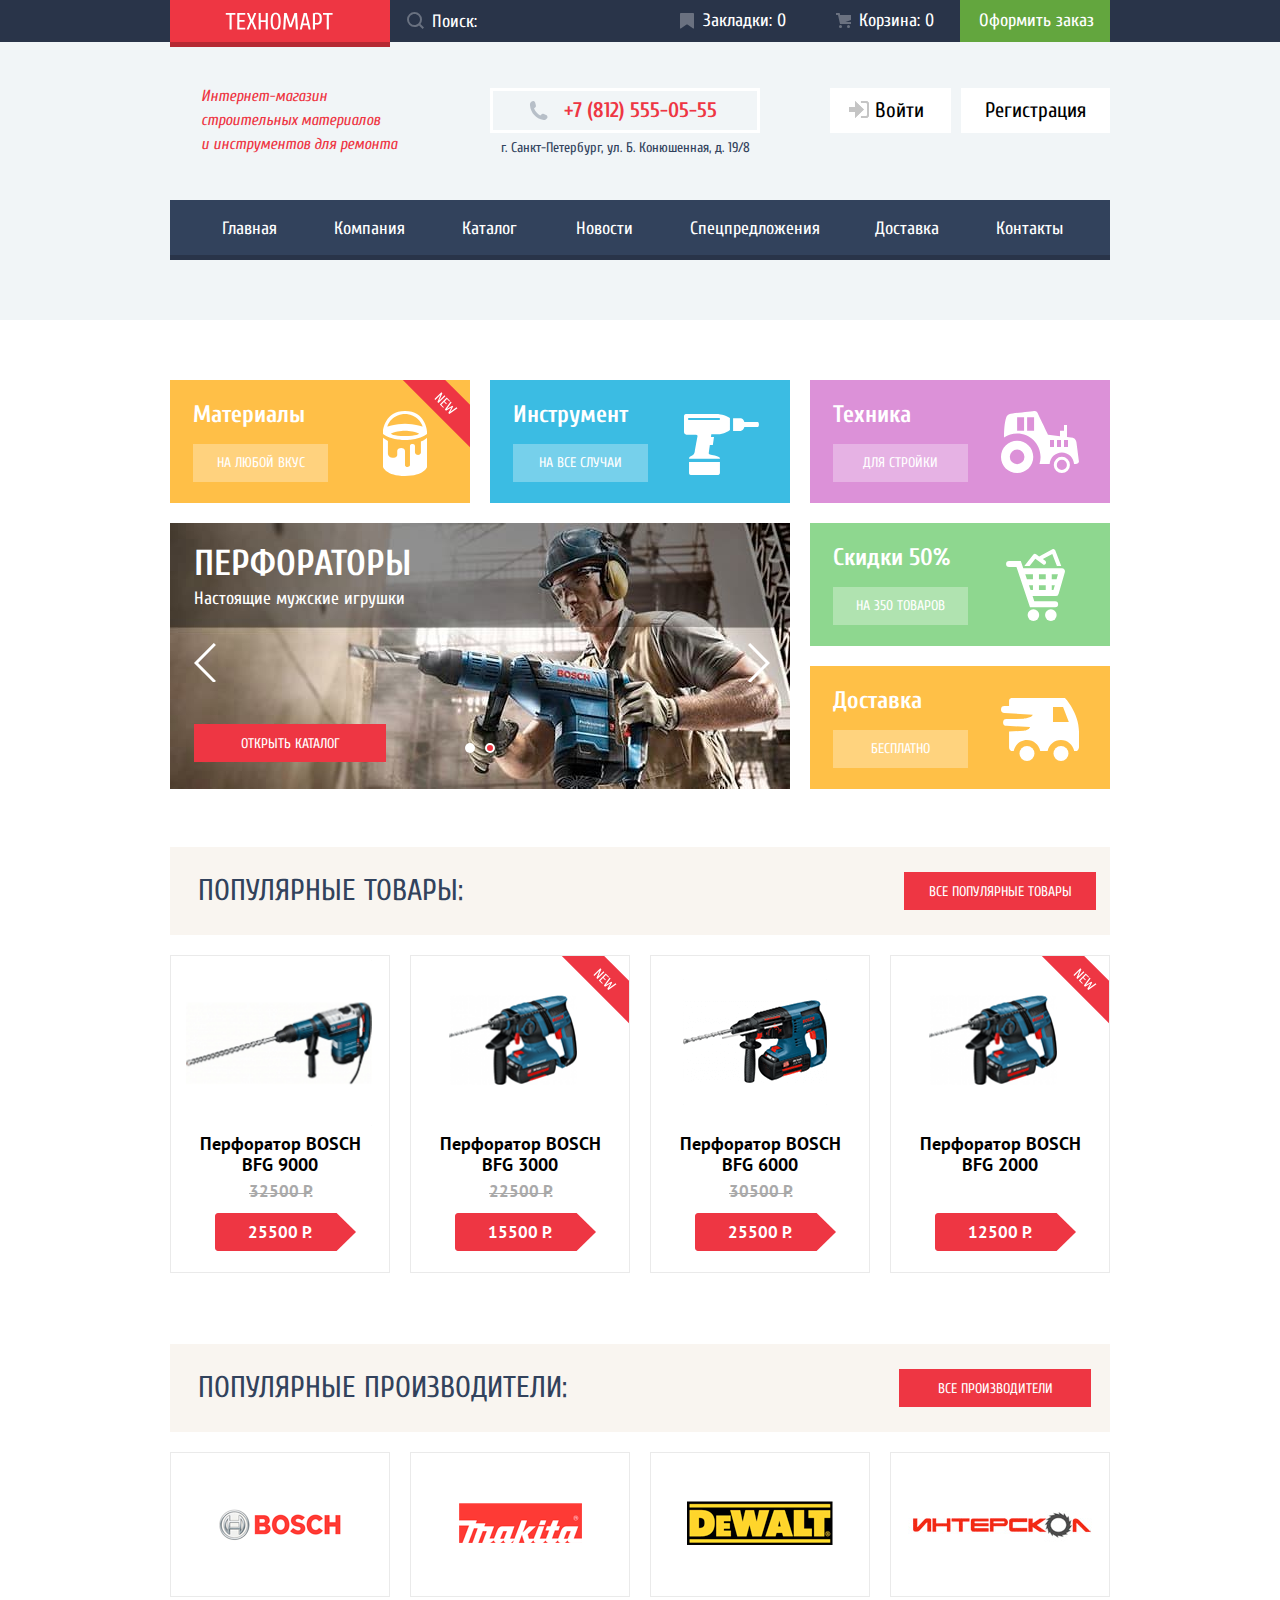
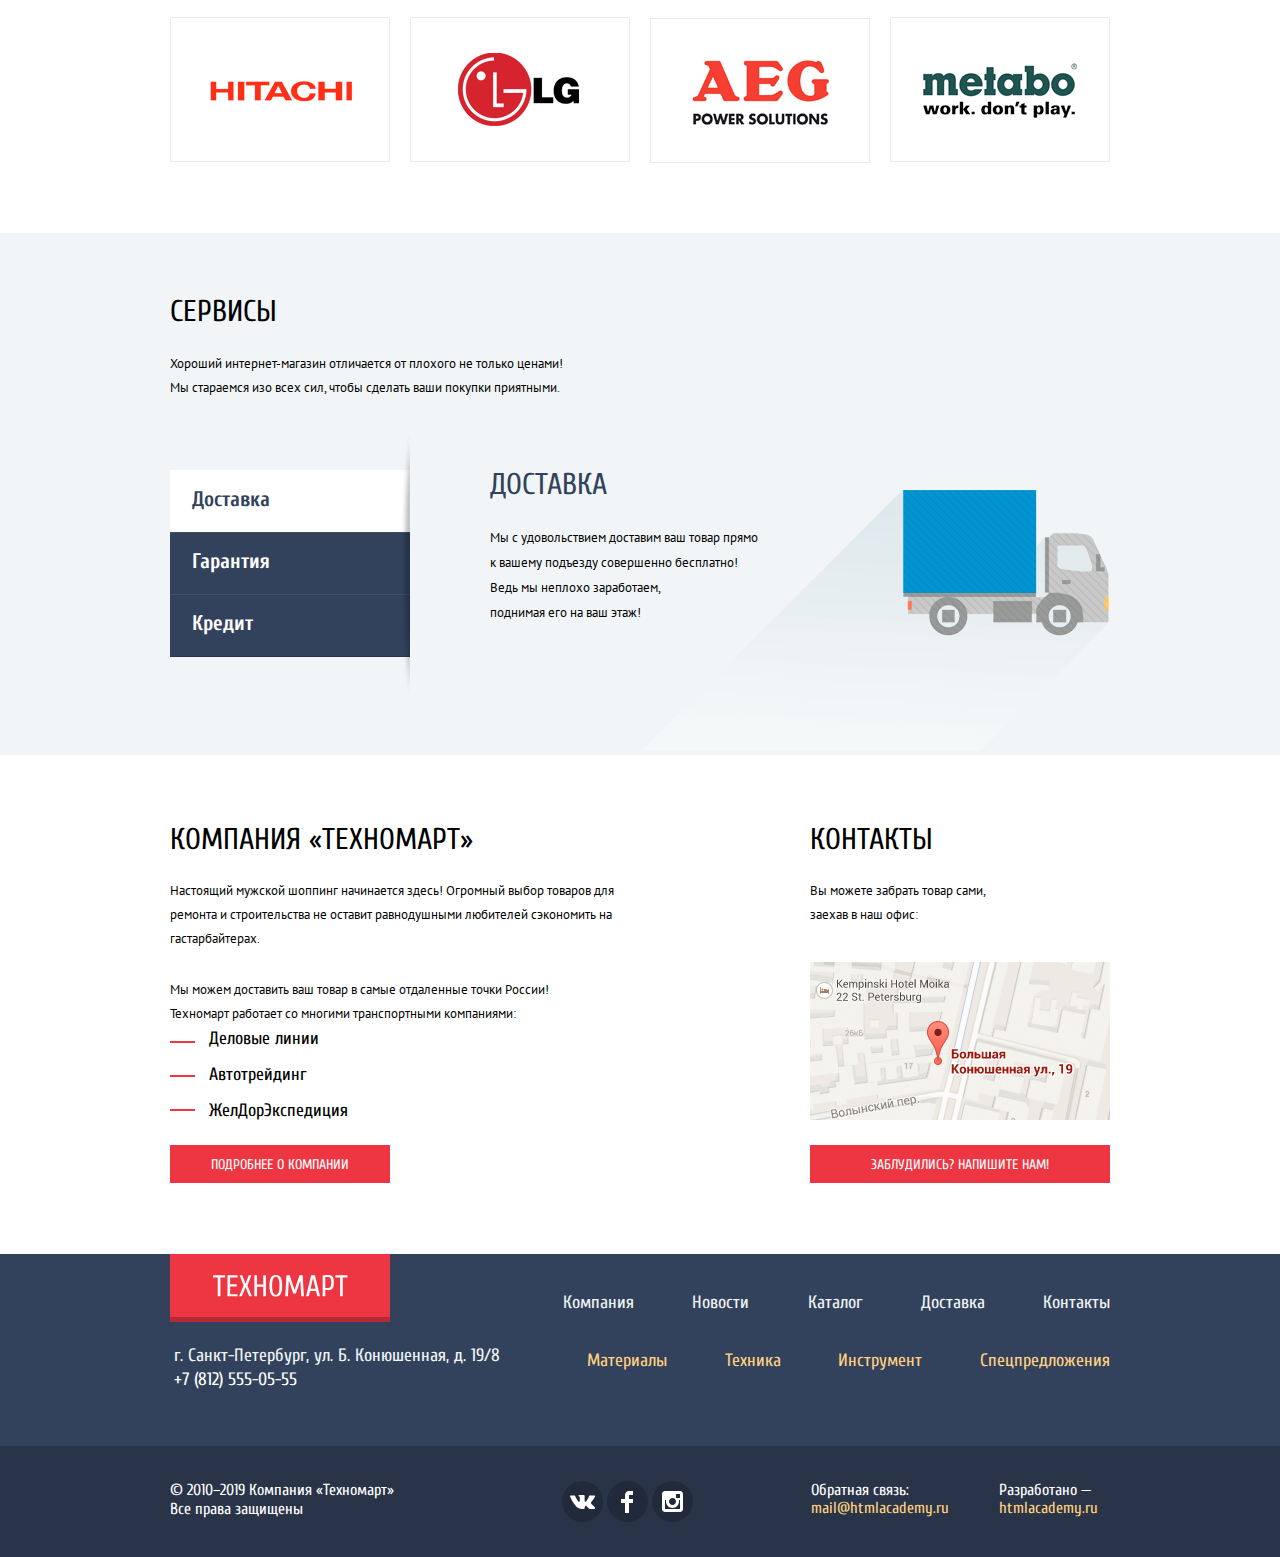
<file: index.html>
<!DOCTYPE html>
<html class="page" lang="ru">

<head>
  <meta charset="utf-8">
  <title>Техномарт</title>
  <link href="https://fonts.googleapis.com/css2?family=Cuprum:ital,wght@0,400;0,700;1,400&family=PT+Sans:wght@400;700&display=swap" rel="stylesheet">
  <link rel="stylesheet" href="css/normalize.css">
  <link rel="stylesheet" href="css/style.min.css">
</head>

<body class="index-page page-body">
  <header class="header-site">
    <div class="top-header-site">
      <div class="wrapper">
        <a class="logo-header-site">
          <img class="text-logo" src="img/logo-technomart-header-text.svg" width="108" height="180" alt="Логотип Техномарта»">
        </a>
        <form class="form-search" action="https://echo.htmlacademy.ru/" method="get">
          <label class="label-search">
            <input class="input-search" type="search" name="search" placeholder="Поиск:">
            <svg class="icon-search" xmlns="http://www.w3.org/2000/svg" width="17" height="17" viewBox="0 0 17 17">
              <path fill="#697180" d="M17 15.586l-3.542-3.542A7.465 7.465 0 0 0 15 7.5 7.5 7.5 0 1 0 7.5 15c1.71 0 3.282-.579 4.544-1.542L15.586 17 17 15.586zM2 7.5C2 4.467 4.467 2 7.5 2 10.532 2 13 4.467 13 7.5c0 3.032-2.468 5.5-5.5 5.5A5.506 5.506 0 0 1 2 7.5z" />
            </svg>
          </label>
        </form>
        <div class="trade-header-site">
          <a class="link link-bookmarked" href="#">Закладки: 0</a>
          <a class="link link-bascet" href="#">Корзина: 0</a>
          <a class="link link-arrange" href="#">Оформить заказ</a>
        </div>
      </div>
    </div>

    <div class="wrapper center-header-site">
      <h1 class="text-center-header-site">Интернет-магазин строительных материалов и&nbsp;инструментов для ремонта</h1>
      <div class="contact-header-site">
        <a class="tel" href="tel:+78125550555">+7&nbsp;(812)&nbsp;555-05-55</a>
        <p class="adress">г.&nbsp;Санкт-Петербург, ул.&nbsp;Б.&nbsp;Конюшенная, д.&nbsp;19/8</p>
      </div>
      <ul class="entrace">
        <li>
          <a class="link entrace-link" href="#">
            <svg xmlns="http://www.w3.org/2000/svg" width="20" height="17" viewBox="0 0 20 17">
              <path fill="#c5c5c5" d="M14.875 8.5L6 0v6H0v5h6v6z" />
              <path fill="#c5c5c5" d="M16.986 15.01h-5.027V17h5.027c2.178 0 3.004-1.81 3.029-3.026V3.028C19.99 1.811 19.164 0 16.986 0h-5.027v1.99h5.027c.839 0 .992.681 1.01 1.057v10.904c-.017.376-.171 1.059-1.01 1.059z" />
            </svg>Войти
          </a>
        </li>
        <li>
          <a class="link registration-link" href="#">Регистрация</a>
        </li>
      </ul>
    </div>

    <nav class="wrapper bottom-header-site">
      <ul class="nav-header-site">
        <li class="nav-item">
          <a class="link">Главная</a>
        </li>
        <li class="nav-item">
          <a class="link" href="#">Компания</a>
        </li>
        <li class="nav-item">
          <a class="link" href="catalog.html">Каталог</a>
        </li>
        <li class="nav-item">
          <a class="link" href="#">Новости</a>
        </li>
        <li class="nav-item">
          <a class="link" href="#">Спецпредложения</a>
        </li>
        <li class="nav-item">
          <a class="link" href="#">Доставка</a>
        </li>
        <li class="nav-item">
          <a class="link" href="#">Контакты</a>
        </li>
      </ul>
    </nav>
  </header>

  <main class="main-index">
    <div class="wrapper">
      <section class="promo">
        <h2 class="visually-hidden">Промо материалы</h2>
        <div class="info-tile tile-material new">
          <h3 class="name-tile">Материалы</h3>
          <a class="button-tile" href="#">На любой вкус</a>
        </div>
        <div class="info-tile tile-tools">
          <h3 class="name-tile">Инструмент</h3>
          <a class="button-tile" href="#">На все случаи</a>
        </div>
        <div class="slider-promo">
          <div class="management-slider-promo management-slider-promo-off">
            <div class="management-slider-promo-arrows">
              <button class="button left-arrow-button" type="button" aria-label="предыдущий слайд"></button>
              <button class="button right-arrow-button" type="button" aria-label="следующий слайд"></button>
            </div>
            <div class="management-slider-promo-round">
              <button class="button first-round-button" type="button" aria-label="первый слайд"></button>
              <button class="button second-round-button" type="button" aria-label="второй слайд"></button>
            </div>
          </div>
          <div class="slide-promo slide-drill slide-current">
            <h3 class="title">Дрели</h3>
            <p class="description">Cоседям на радость!</p>
            <a class="design-button" href="catalog.html">Открыть каталог</a>
          </div>

          <div class="slide-promo slide-perforator slide-current">
            <h3 class="title">Перфораторы</h3>
            <p class="description">Настоящие мужские игрушки</p>
            <a class="design-button" href="catalog.html">Открыть каталог</a>
          </div>
        </div>
        <div class="info-tile tile-technics">
          <h3 class="name-tile">Техника</h3>
          <a class="button-tile" href="#">Для стройки</a>
        </div>
        <div class="info-tile tile-sale">
          <h3 class="name-tile">Скидки 50%</h3>
          <a class="button-tile" href="#">На 350 товаров</a>
        </div>
        <div class="info-tile tile-delivery">
          <h3 class="name-tile">Доставка</h3>
          <a class="button-tile" href="#">Бесплатно</a>
        </div>
      </section>

      <section class="popular-products">
        <div class="top-section">
          <h2 class="title-section">Популярные товары:</h2>
          <a class="design-button" href="catalog.html">Все популярные товары</a>
        </div>
        <ul class="event-target popular-product">
          <li class="item-product">
            <article class=" card-product">
              <h3 class="title">Перфоратор BOSCH BFG&nbsp;9000</h3>
              <div class="layer-card">
                <a class="button-buy" href="#">Купить</a>
                <a class="button-bookmark" href="#">В закладки</a>
                <figure class="image-box">
                  <img class="image-product" src="img/snippet-32961.png" width="184" height="164"
                    alt="Перфоратор BOSCH BFG 9000">
                </figure>
              </div>
              <p class="old-price">32500</p>
              <p class="new-price">25500</p>
            </article>
          </li>

          <li class="item-product">
            <article class=" card-product new">
              <h3 class="title">Перфоратор BOSCH BFG&nbsp;3000</h3>
              <div class="layer-card">
                <a class="button-buy" href="#">Купить</a>
                <a class="button-bookmark" href="#">В закладки</a>
                <figure class="image-box">
                  <img class="image-product" src="img/snippet-18927.png" width="127" height="112"
                    alt="Перфоратор BOSCH BFG 3000">
                </figure>
              </div>
              <p class="old-price">22500</p>
              <p class="new-price">15500</p>
            </article>
          </li>

          <li class="item-product">
            <article class=" card-product">
              <h3 class="title">Перфоратор BOSCH BFG&nbsp;6000</h3>
              <div class="layer-card">
                <a class="button-buy" href="#">Купить</a>
                <a class="button-bookmark" href="#">В закладки</a>
                <figure class="image-box">
                  <img class="image-product" src="img/snippet-945.png" width="144" height="128" alt="Перфоратор BOSCH BFG 6000">
                </figure>
              </div>
              <p class="old-price">30500</p>
              <p class="new-price">25500</p>
            </article>
          </li>

          <li class="item-product">
            <article class=" card-product new">
              <h3 class="title">Перфоратор BOSCH BFG&nbsp;2000</h3>
              <div class="layer-card">
                <a class="button-buy" href="#">Купить</a>
                <a class="button-bookmark" href="#">В закладки</a>
                <figure class="image-box">
                  <img class="image-product" src="img/snippet-18927.png" width="127" height="112" alt="Перфоратор BOSCH BFG 2000">
                </figure>
              </div>
              <p class="old-price"></p>
              <p class="new-price">12500</p>
            </article>
          </li>
        </ul>
      </section>

      <section class="popular-vendors">
        <div class="top-section">
          <h2 class="title">Популярные производители:</h2>
          <a class="design-button" href="#">все производители</a>
        </div>
        <ul class="popular-vendor">
          <li class="item-popular-vendor">
            <a class="vendor" href="https://www.bosch-professional.com/ru/ru/">
              <img class="image" src="img/bosch.png" width="126" height="37" alt="Bosch">
            </a>
          </li>
          <li class="item-popular-vendor">
            <a class="vendor" href="http://www.makita.ru/">
              <img class="image" src="img/makita.png" width="123" height="40" alt="Makita">
            </a>
          </li>
          <li class="item-popular-vendor">
            <a class="vendor" href="https://ru.dewalt.global/">
              <img class="image" src="img/dewalt.png" width="146" height="44" alt="DeWALT">
            </a>
          </li>
          <li class="item-popular-vendor">
            <a class="vendor" href="https://www.interskol.ru/">
              <img class="image" src="img/interskol.png" width="200" height="88" alt="Интерскол">
            </a>
          </li>
          <li class="item-popular-vendor">
            <a class="vendor" href="http://hitachi-instrument.ru/">
              <img class="image" src="img/hitachi.png" width="169" height="31" alt="Hitachi">
            </a>
          </li>
          <li class="item-popular-vendor">
            <a class="vendor" href="https://www.lg.com/ru">
              <img class="image" src="img/lg.png" width="121" height="73" alt="LG">
            </a>
          </li>
          <li class="item-popular-vendor">
            <a class="vendor" href="https://www.aeg-powertools.eu/ru-ru">
              <img class="image" src="img/aeg.png" width="151" height="96" alt="AEG">
            </a>
          </li>
          <li class="item-popular-vendor">
            <a class="vendor" href="https://www.metabo.com/ru/ru/">
              <img class="image" src="img/metabo.png" width="204" height="69" alt="Metabo">
            </a>
          </li>
        </ul>
      </section>
    </div>

    <section class="service">
      <div class="wrapper">
        <div class="header-service">
          <h2 class="title">Сервисы</h2>
          <p class="text">Хороший интернет-магазин отличается от&nbsp;плохого не&nbsp;только ценами! Мы стараемся изо&nbsp;всех сил, чтобы сделать ваши покупки приятными.
          </p>
        </div>
        <div class="service-slider">
          <ul class="buttons-slider-service buttons-slider-service-off">
            <li>
              <button class="button-slider-service" type="button">Доставка</button>
            </li>
            <li>
              <button class="button-slider-service" type="button">Гарантия</button>
            </li>
            <li>
              <button class="button-slider-service" type="button">Кредит</button>
            </li>
          </ul>
          <ul class="slides-service">
            <li class="slide-service slide-delivery slide-current">
              <h3 class="slide-title">Доставка</h3>
              <p class="text">Мы с&nbsp;удовольствием доставим ваш товар прямо к&nbsp;вашему подъезду совершенно бесплатно! Ведь мы неплохо заработаем,<br> поднимая его на&nbsp;ваш этаж!</p>
            </li>
            <li class="slide-service slide-warranty slide-current">
              <h3 class="slide-title">Гарантия</h3>
              <p class="text">Если купленный у&nbsp;нас товар поломается или заискрит, а&nbsp;также в&nbsp;случае пожара, спровоцированного его возгоранием, вы всегда можете быть уверены в&nbsp;нашей гарантии. Мы обменяем сгоревший товар на&nbsp;новый. Дом&nbsp;уж восстановите как-нибудь сами.</p>
            </li>
            <li class="slide-service slide-credit  slide-current">
              <h3 class="slide-title">Кредит</h3>
              <p class="text">Залезть в долговую яму стало проще!<br> Кредитные консультанты придут вам на помощь.</p>
              <a class="design-button" href="#">Отправить заявку</a>
            </li>
          </ul>
        </div>
      </div>
    </section>

    <div class="wrapper">
      <div class="bottom-main">
        <article class="about-me">
          <h2 class="title">Компания «Техномарт»</h2>
          <p class="text">Настоящий мужской шоппинг начинается здесь! Огромный выбор товаров для ремонта и&nbsp;строительства не&nbsp;оставит равнодушными любителей сэкономить на гастарбайтерах.</p>
          <p class="text">Мы можем доставить ваш товар в&nbsp;самые отдаленные точки России! Техномарт работает со&nbsp;многими транспортными компаниями:</p>
          <ul class="carrier">
            <li class="name-partner">
              <a class="link" href="https://www.dellin.ru">Деловые линии</a>
            </li>
            <li class="name-partner">
              <a class="link" href="http://www.autotrading.ru">Автотрейдинг</a>
            </li>
            <li class="name-partner">
              <a class="link" href="https://www.jde.ru">ЖелДорЭкспедиция</a>
            </li>
          </ul>
          <a class="design-button" href="#">Подробнее о компании</a>
        </article>

        <section class="contact">
          <h2 class="title">Контакты</h2>
          <p class="text">Вы можете забрать товар сами, заехав в&nbsp;наш офис:</p>
          <a class="map" href="https://yandex.ru/maps/-/CCQh56Fi9D">
            <p class="visually-hidden">Карта с адресом магазина: Санкт-Петербург, ул. Б. Конюшенная, д. 19/8"</p>
          </a>
          <a class="design-button" href="#">Заблудились? Напишите нам!</a>
        </section>
      </div>
    </div>
  </main>

  <footer class="footer-site">
    <div class="wrapper top-footer-site">
      <div class="first-line-footer-site">
        <a class="logo-footer-site">
          <img src="img/logo-technomart-footer-text.svg" width="138" height="21" alt="Логотип Техномарта»">
        </a>
        <ul class="nav-footer-site">
          <li class="item-nav-footer-site">
            <a class="link" href="#">Компания</a>
          </li>
          <li class="item-nav-footer-site">
            <a class="link" href="#">Новости</a>
          </li>
          <li class="item-nav-footer-site">
            <a class="link" href="catalog.html">Каталог</a>
          </li>
          <li class="item-nav-footer-site">
            <a class="link" href="#">Доставка</a>
          </li>
          <li class="item-nav-footer-site">
            <a class="link" href="#">Контакты</a>
          </li>
        </ul>
      </div>
      <div class="second-line-footer-site">
        <p class="adress-footer-site">г.&nbsp;Санкт-Петербург, ул.&nbsp;Б.&nbsp;Конюшенная, д.&nbsp;19/8
          <a href="tel:+78125550555">+7&nbsp;(812)&nbsp;555-05-55</a>
        </p>
        <ul class="trade-footer-site">
          <li class="item-trade-footer-site">
            <a class="link" href="#">Материалы</a>
          </li>
          <li class="item-trade-footer-site">
            <a class="link" href="#">Техника</a>
          </li>
          <li class="item-trade-footer-site">
            <a class="link" href="#">Инструмент</a>
          </li>
          <li class="item-trade-footer-site">
            <a class="link" href="#">Спецпредложения</a>
          </li>
        </ul>
      </div>
    </div>

    <div class="bottom-footer-site">
      <div class="wrapper">
        <p class="copyright-footer-site">© 2010–2019 Компания «Техномарт» Все права защищены</p>
        <ul class="social-footer-site">
          <li class="item-social-footer-site">
            <a class="link vc" href="#" title="Вконтакте">
              <span class="visually-hidden">Вконтакте</span>
            </a>
          </li>
          <li class="item-social-footer-site">
            <a class="link fb" href="#" title="Фэйсбук">
              <span class="visually-hidden">Фэйсбук</span>
            </a>
          </li>
          <li class="item-social-footer-site">
            <a class="link instagram" href="#" title="Инстаграм">
              <span class="visually-hidden">Инстаграм</span>
            </a>
          </li>
        </ul>
        <div class="feedback">
          <p class="text">Обратная связь:
            <a class="link" href="mail@htmlacademy.ru">mail@htmlacademy.ru</a>
          </p>
          <p class="text">Разработано&nbsp;—
            <a class="link" href="https://htmlacademy.ru/intensive/htmlcss">htmlacademy.ru</a>
          </p>
        </div>
      </div>
    </div>
  </footer>

  <section class="write-us popup-off">
    <h2 class="visually-hidden">Напишите нам</h2>
    <form class="form-write-us" action="https://echo.htmlacademy.ru" method="post">
      <ul class="list-input">
        <li>
          <label>Ваше имя:
            <input class="input top-input" type="text" name="name" placeholder="Имя Фамилия" required>
          </label>
        </li>
        <li>
          <label>Ваш e-mail:
            <input class="input top-input" type="email" name="email" placeholder="email@example.com" required>
          </label>
        </li>
        <li>
          <label>Текст письма:
            <textarea class="input bottom-input" name="textarea" placeholder="В свободной форме" required></textarea>
          </label>
        </li>
      </ul>
      <div class="bottom-write-us">
        <button class="design-button" type="submit">Отправить</button>
      </div>
    </form>
    <button class="button-close" type="button" aria-label="закрыть окно обратной связи"></button>
  </section>

  <section class="popup-map popup-off">
    <h2 class="visually-hidden">Карта из всплывающего окна</h2>
    <iframe src="https://yandex.ru/map-widget/v1/?um=constructor%3Aa229b84eeddeccee6f63ae7c0e980bdbd6ffe06c9e4dd75a64b594db324dc15f&amp;source=constructor" width="943" height="449">
    </iframe>
    <p>
      <img class="image-map" src="img/bigmap.png" width="943" height="449" alt="Карта с адрессом Техномарта: ул. Б. Конюшенная, д. 19/8">
    </p>
    <button class="button-close" type="button" aria-label="закрыть окно с картой"></button>
  </section>

  <section class="message-buy popup-off">
    <div class="message-buy-content">
      <h2 class="visually-hidden">Сообщение о товаре</h2>
      <p class="text-message">Товар добавлен в&nbsp;корзину!</p>
      <div class="buttons-panel">
        <a class="link design-button" href="#">Оформить заказ</a>
        <a class="link design-button" href="#">Продолжить покупки</a>
      </div>
      <button class="button-close" type="button" aria-label="закрыть сообщение"></button>
    </div>
  </section>

  <script src="js/script.min.js"></script>
</body>

</html>
</file>
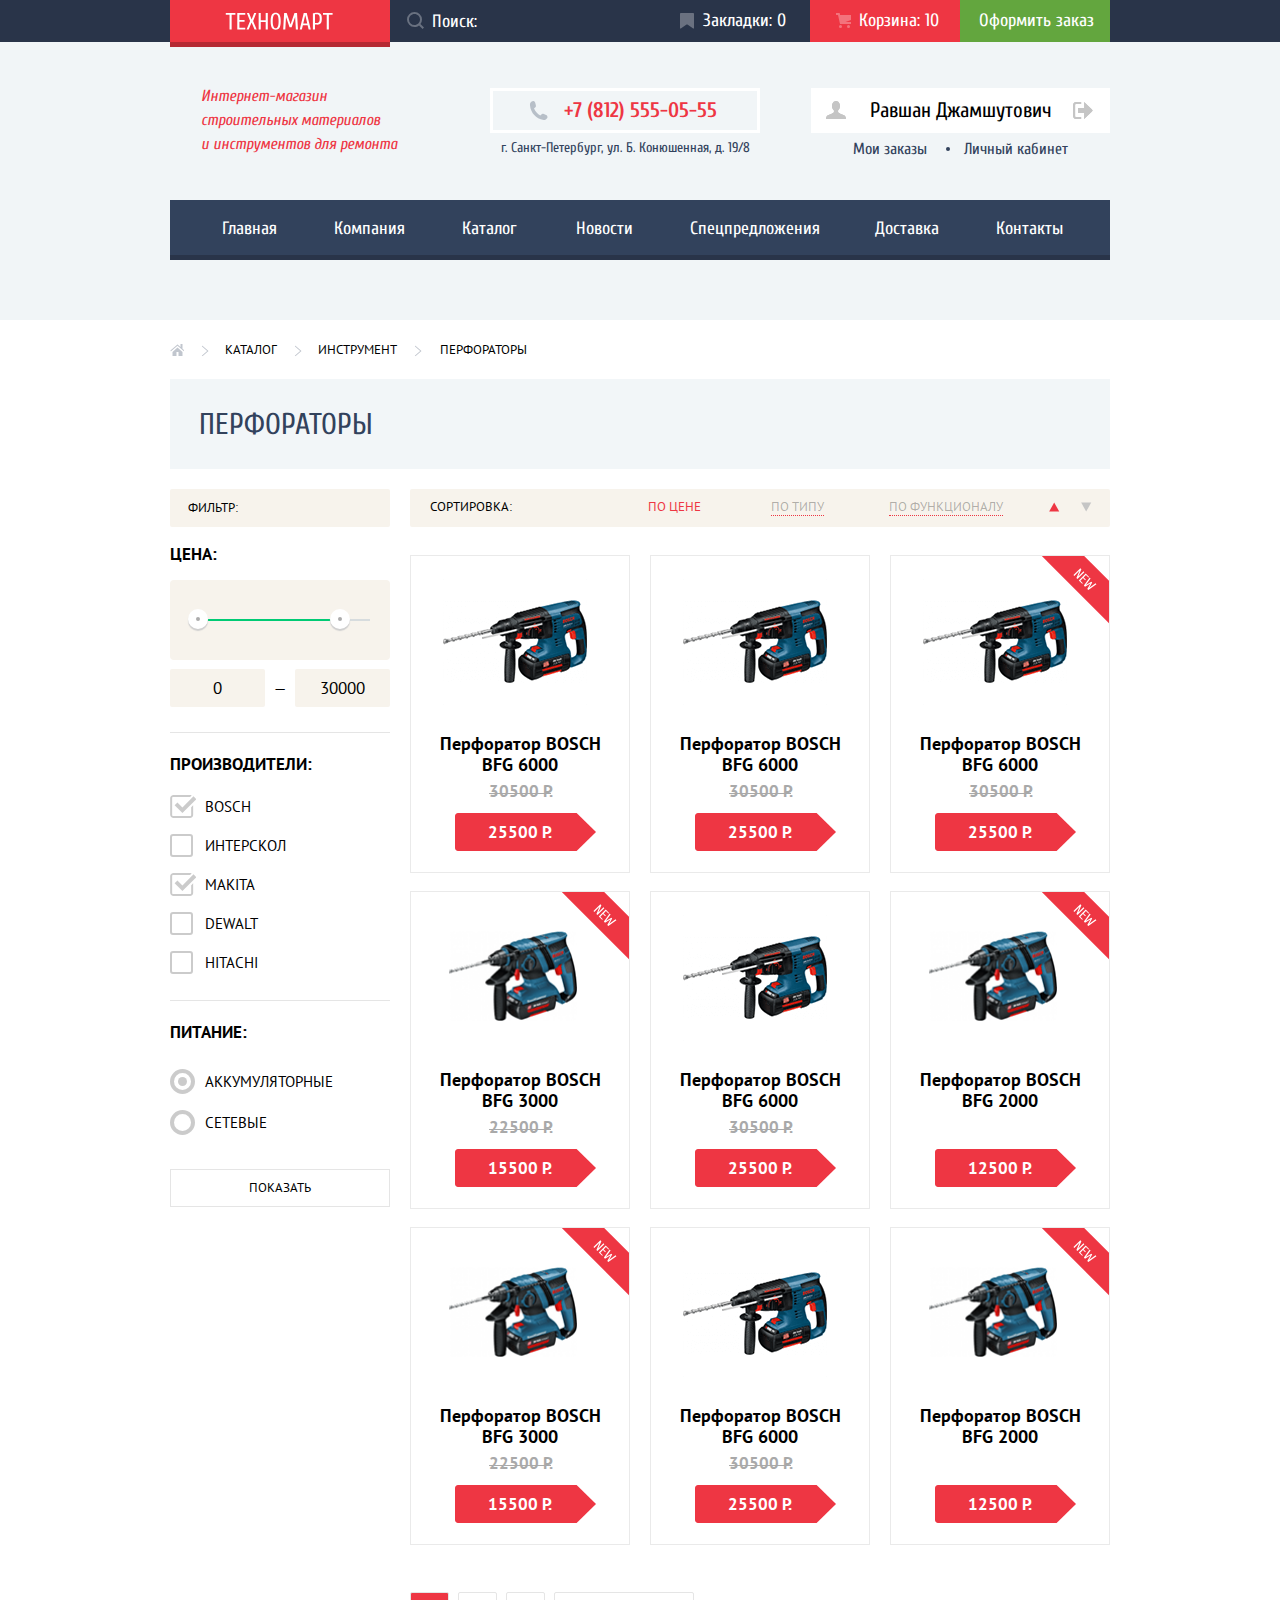
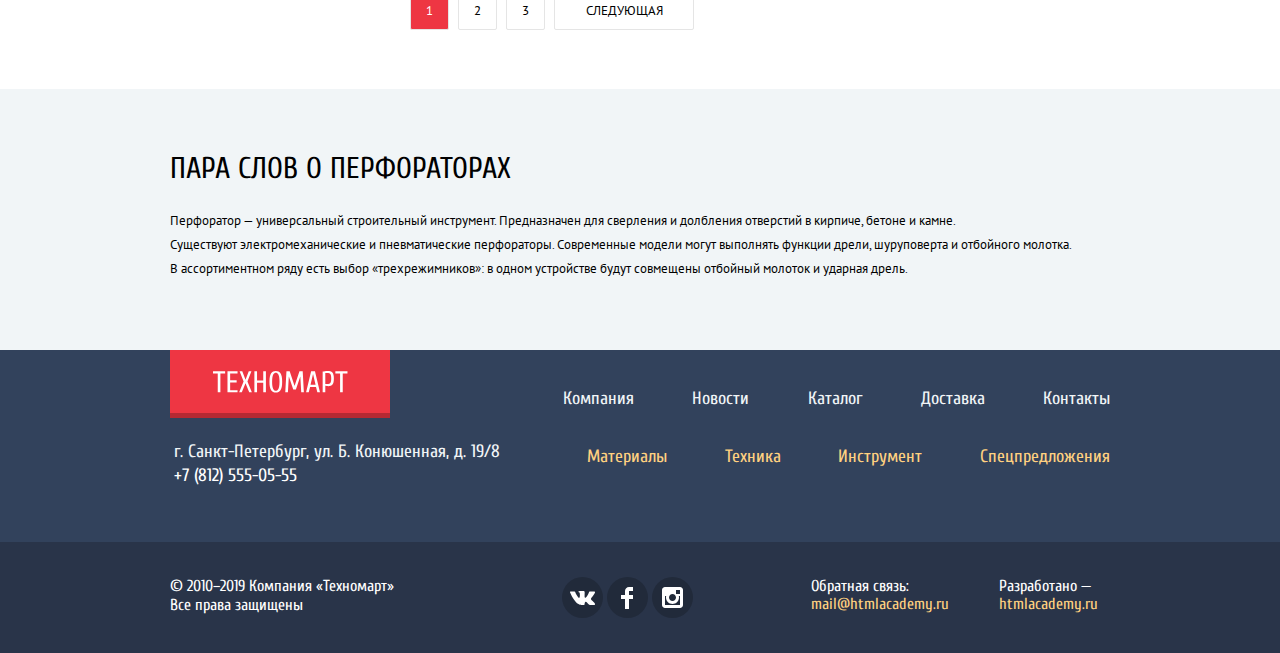
<file: catalog.html>
<!DOCTYPE html>
<html class="page" lang="ru">

<head>
  <meta charset="utf-8">
  <title>Техномарт</title>
  <link href="https://fonts.googleapis.com/css2?family=Cuprum:ital,wght@0,400;0,700;1,400&family=PT+Sans:wght@400;700&display=swap" rel="stylesheet">
  <link rel="stylesheet" href="css/normalize.css">
  <link rel="stylesheet" href="css/style.min.css">
</head>

<body class="page-body">
  <header class="header-site">
    <div class="top-header-site">
      <div class="wrapper">
        <a class="logo-header-site" href="index.html">
          <img class="text-logo" src="img/logo-technomart-header-text.svg" width="108" height="18" alt="Логотип Техномарта»">
        </a>
        <form class="form-search" action="https://echo.htmlacademy.ru/" method="get">
          <label class="label-search">
            <input class="input-search" type="search" name="search" placeholder="Поиск:">
            <svg class="icon-search" xmlns="http://www.w3.org/2000/svg" width="17" height="17" viewBox="0 0 17 17">
              <path fill="#697180" d="M17 15.586l-3.542-3.542A7.465 7.465 0 0 0 15 7.5 7.5 7.5 0 1 0 7.5 15c1.71 0 3.282-.579 4.544-1.542L15.586 17 17 15.586zM2 7.5C2 4.467 4.467 2 7.5 2 10.532 2 13 4.467 13 7.5c0 3.032-2.468 5.5-5.5 5.5A5.506 5.506 0 0 1 2 7.5z" />
            </svg>
          </label>
        </form>
        <div class="trade-header-site">
          <a class="link link-bookmarked" href="#">Закладки: 0</a>
          <a class="link link-bascet not-empty" href="#">Корзина: 10</a>
          <a class="link link-arrange" href="#">Оформить заказ</a>
        </div>
      </div>
    </div>

    <div class="wrapper center-header-site logged-in">
      <p class="text-center-header-site">Интернет-магазин строительных материалов и&nbsp;инструментов для&nbsp;ремонта
      </p>
      <div class="contact-header-site">
        <a class="tel" href="tel:+78125550555">+7&nbsp;(812)&nbsp;555-05-55</a>
        <p class="adress">г.&nbsp;Санкт-Петербург, ул.&nbsp;Б.&nbsp;Конюшенная, д.&nbsp;19/8</p>
      </div>
      <div class="person">
        <div class="output-name-user">
          <a class="link-output-name-user" href="#">
            <svg xmlns="http://www.w3.org/2000/svg" width="20" height="18" viewBox="0 0 20 18">
              <path fill="#c5c5c5" d="M17.881 14.166c-2.144-.735-4.256-1.666-5.207-2.39-.657-.501-.77-1.618-.517-2.415 1.118-.903 1.864-2.477 1.864-4.278C14.021 2.276 12.221 0 10 0S5.979 2.276 5.979 5.083c0 1.801.746 3.374 1.863 4.277.253.798.141 1.915-.517 2.416-.95.724-3.063 1.654-5.207 2.39S0 18 0 18h20s.025-3.099-2.119-3.834z" />
            </svg>
            Равшан Джамшутович
          </a>
          <a class="log-out" href="#">
            <svg xmlns="http://www.w3.org/2000/svg" width="21" height="17" viewBox="0 0 21 17">
              <g fill="#c5c5c5">
                <path fill="#c5c5c5" d="M21 8.5L12.125 0v6h-6v5h6v6z" />
                <path fill="#c5c5c5" d="M3.106 13.952V3.048c.018-.376.171-1.057 1.01-1.057h5.027V0H4.116C1.938 0 1.112 1.81 1.087 3.027v10.946C1.112 15.189 1.938 17 4.116 17h5.027v-1.99H4.116c-.839 0-.992-.683-1.01-1.058z" />
              </g>
            </svg>
          </a>
        </div>
        <ul class="nav-person">
          <li>
            <a class="link" href="#">Мои заказы</a>
          </li>
          <li>
            <a class="link" href="#">Личный кабинет</a>
          </li>
        </ul>
      </div>
    </div>

    <nav class="wrapper bottom-header-site">
      <ul class="nav-header-site">
        <li class="nav-item">
          <a class="link" href="index.html">Главная</a>
        </li>
        <li class="nav-item">
          <a class="link" href="#">Компания</a>
        </li>
        <li class="nav-item">
          <a class="link">Каталог</a>
        </li>
        <li class="nav-item">
          <a class="link" href="#">Новости</a>
        </li>
        <li class="nav-item">
          <a class="link" href="#">Спецпредложения</a>
        </li>
        <li class="nav-item">
          <a class="link" href="#">Доставка</a>
        </li>
        <li class="nav-item">
          <a class="link" href="#">Контакты</a>
        </li>
      </ul>
    </nav>
  </header>

  <main>
    <div class="wrapper page-catalog">
      <section class="breadcrumbs">
        <h2 class="visually-hidden">breadcrumbs</h2>
        <ul class="breadcrumbs-list">
          <li class="item-breadcrumb">
            <a class="link" href="index.html" aria-label="На главную"></a>
          </li>
          <li class="item-breadcrumb">
            <a class="link" href="catalog.html">Каталог</a>
          </li>
          <li class="item-breadcrumb">
            <a class="link" href="#">Инструмент</a>
          </li>
          <li class="item-breadcrumb">
            <a class="link" href="#">Перфораторы</a>
          </li>
        </ul>
      </section>
      <h1 class="main-title">Перфораторы</h1>
      <section class="filter">
        <h2 class="main-section-title">Фильтр:</h2>
        <form class="form-filter" action="https://echo.htmlacademy.ru/" method="get">
          <fieldset class="style-fieldset price">
            <legend class="section-title">Цена:</legend>
            <div class="price-filter">
              <div class="range-controls">
                <div class="scale">
                  <div class="bar"></div>
                </div>
                <div class="toggle toggle-min" tabindex="0" title="ползунок минимальной цены"></div>
                <div class="toggle toggle-max" tabindex="0" title="ползунок максимальной цены"></div>
              </div>
              <div class="price-controls">
                <label>
                  <input class="input" type="number" name="min-price" value="0" aria-label="цена от">
                </label>
                <label>
                  <input class="input" type="number" name="max-price" value="30000" aria-label="цена до">
                </label>
              </div>
            </div>
          </fieldset>

          <fieldset class="style-fieldset brend">
            <legend class="section-title">Производители:</legend>
            <ul class="list-brend">
              <li class="item-brend-filter">
                <input class="input visually-hidden" type="checkbox" name="bosch" id="bosch" checked>
                <label for="bosch" class="checkbox-brend checkbox-name-item">bosch</label>
              </li>
              <li class="item-brend-filter">
                <input class="input visually-hidden" type="checkbox" name="interskol" id="interskol">
                <label for="interskol" class="checkbox-brend checkbox-name-item">интерскол</label>
              </li>
              <li class="item-brend-filter">
                <input class="input visually-hidden" type="checkbox" name="makita" id="makita" checked>
                <label for="makita" class="checkbox-brend checkbox-name-item">makita</label>
              </li>
              <li class="item-brend-filter">
                <input class="input visually-hidden" type="checkbox" name="dewalt" id="dewalt">
                <label for="dewalt" class="checkbox-brend checkbox-name-item">dewalt</label>
              </li>
              <li class="item-brend-filter">
                <input class="input visually-hidden" type="checkbox" name="hitachi" id="hitachi">
                <label for="hitachi" class="checkbox-brend checkbox-name-item">hitachi</label>
              </li>
            </ul>
          </fieldset>

          <fieldset class="style-fieldset power-supply">
            <legend class="section-title">Питание:</legend>
            <ul class="list-power-supply">
              <li class="item-power-supply-filter">
                <input class="input visually-hidden" type="radio" name="power-supply" value="acc" id="acc" checked>
                <label for="acc" class="input-radio checkbox-name-item">Аккумуляторные</label>
              </li>
              <li class="item-power-supply-filter">
                <input class="input visually-hidden" type="radio" name="power-supply" value="electric-network" id="electric-network">
                <label for="electric-network" class="input-radio checkbox-name-item">Сетевые</label>
              </li>
            </ul>
          </fieldset>
          <button class="catalog-button" type="submit">Показать</button>
        </form>
      </section>

      <div class="right-side-catalog">
        <section class="sort">
          <h2 class="sort-title">Сортировка:</h2>
          <ul class="sort-sign">
            <li class="item-sort-sign">
              <a class="sort-active button-sort-text" href="#">по цене</a>
            </li>
            <li class="item-sort-sign">
              <a class="button-sort-text" href="#">по типу</a>
            </li>
            <li class="item-sort-sign">
              <a class="button-sort-text" href="#">по функционалу</a>
            </li>
          </ul>
          <ul class="big-small">
            <li class="item-big-small-sort">
              <a class="button-sort-active button-sort-icon" href="#" aria-label="сортировка по возрастанию">
                <svg width="11" height="10" viewBox="0 0 12 10" fill="none" xmlns="http://www.w3.org/2000/svg">
                  <path d="M5.66241 0L11.1624 10L0.162415 10" fill="#C5C5C5" />
                </svg>
              </a>
            </li>
            <li class="item-big-small-sort">
              <a class="button-sort-icon" href="#" aria-label="сортировка по убыванию">
                <svg width="11" height="10" viewBox="0 0 12 10" fill="none" xmlns="http://www.w3.org/2000/svg">
                  <path d="M5.66241 10L0.162415 0H11.1624" fill="#C5C5C5" />
                </svg>
              </a>
            </li>
          </ul>
        </section>

        <section class="catalog-product">
          <h2 class="visually-hidden">Каталог</h2>
          <ul class="event-target card-products">
            <li class="item-product">
              <article class=" card-product">
                <h3 class="title">Перфоратор BOSCH BFG&nbsp;6000</h3>
                <div class="layer-card">
                  <a class="button-buy" href="#">Купить</a>
                  <a class="button-bookmark" href="#">В закладки</a>
                  <figure class="image-box">
                    <img class="image-product" src="img/snippet-945.png" width="144" height="128" alt="Перфоратор BOSCH BFG 6000">
                  </figure>
                </div>
                <p class="old-price">30500</p>
                <p class="new-price">25500</p>
              </article>
            </li>

            <li class="item-product">
              <article class=" card-product">
                <h3 class="title">Перфоратор BOSCH BFG&nbsp;6000</h3>
                <div class="layer-card">
                  <a class="button-buy" href="#">Купить</a>
                  <a class="button-bookmark" href="#">В закладки</a>
                  <figure class="image-box">
                    <img class="image-product" src="img/snippet-945.png" width="144" height="128" alt="Перфоратор BOSCH BFG 6000">
                  </figure>
                </div>
                <p class="old-price">30500</p>
                <p class="new-price">25500</p>
              </article>
            </li>

            <li class="item-product">
              <article class=" card-product new">
                <h3 class="title">Перфоратор BOSCH BFG&nbsp;6000</h3>
                <div class="layer-card">
                  <a class="button-buy" href="#">Купить</a>
                  <a class="button-bookmark" href="#">В закладки</a>
                  <figure class="image-box">
                    <img class="image-product" src="img/snippet-945.png" width="144" height="128" alt="Перфоратор BOSCH BFG 6000">
                  </figure>
                </div>
                <p class="old-price">30500</p>
                <p class="new-price">25500</p>
              </article>
            </li>

            <li class="item-product">
              <article class=" card-product new">
                <h3 class="title">Перфоратор BOSCH BFG&nbsp;3000</h3>
                <div class="layer-card">
                  <a class="button-buy" href="#">Купить</a>
                  <a class="button-bookmark" href="#">В закладки</a>
                  <figure class="image-box">
                    <img class="image-product" src="img/snippet-18927.png" width="127" height="112" alt="Перфоратор BOSCH BFG 3000">
                  </figure>
                </div>
                <p class="old-price">22500</p>
                <p class="new-price">15500</p>
              </article>
            </li>

            <li class="item-product">
              <article class=" card-product">
                <h3 class="title">Перфоратор BOSCH BFG&nbsp;6000</h3>
                <div class="layer-card">
                  <a class="button-buy" href="#">Купить</a>
                  <a class="button-bookmark" href="#">В закладки</a>
                  <figure class="image-box">
                    <img class="image-product" src="img/snippet-945.png" width="144" height="128" alt="Перфоратор BOSCH BFG 6000">
                  </figure>
                </div>
                <p class="old-price">30500</p>
                <p class="new-price">25500</p>
              </article>
            </li>

            <li class="item-product">
              <article class=" card-product new">
                <h3 class="title">Перфоратор BOSCH BFG&nbsp;2000</h3>
                <div class="layer-card">
                  <a class="button-buy" href="#">Купить</a>
                  <a class="button-bookmark" href="#">В закладки</a>
                  <figure class="image-box">
                    <img class="image-product" src="img/snippet-18927.png" width="127" height="112" alt="Перфоратор BOSCH BFG 2000">
                  </figure>
                </div>
                <p class="old-price"></p>
                <p class="new-price">12500</p>
              </article>
            </li>

            <li class="item-product">
              <article class=" card-product new">
                <h3 class="title">Перфоратор BOSCH BFG&nbsp;3000</h3>
                <div class="layer-card">
                  <a class="button-buy" href="#">Купить</a>
                  <a class="button-bookmark" href="#">В закладки</a>
                  <figure class="image-box">
                    <img class="image-product" src="img/snippet-18927.png" width="127" height="112" alt="Перфоратор BOSCH BFG 3000">
                  </figure>
                </div>
                <p class="old-price">22500</p>
                <p class="new-price">15500</p>
              </article>
            </li>

            <li class="item-product">
              <article class=" card-product">
                <h3 class="title">Перфоратор BOSCH BFG&nbsp;6000</h3>
                <div class="layer-card">
                  <a class="button-buy" href="#">Купить</a>
                  <a class="button-bookmark" href="#">В закладки</a>
                  <figure class="image-box">
                    <img class="image-product" src="img/snippet-945.png" width="144" height="128" alt="Перфоратор BOSCH BFG 6000">
                  </figure>
                </div>
                <p class="old-price">30500</p>
                <p class="new-price">25500</p>
              </article>
            </li>

            <li class="item-product">
              <article class=" card-product new">
                <h3 class="title">Перфоратор BOSCH BFG&nbsp;2000</h3>
                <div class="layer-card">
                  <a class="button-buy" href="#">Купить</a>
                  <a class="button-bookmark" href="#">В закладки</a>
                  <figure class="image-box">
                    <img class="image-product" src="img/snippet-18927.png" width="127" height="112" alt="Перфоратор BOSCH BFG 2000">
                  </figure>
                </div>
                <p class="old-price"></p>
                <p class="new-price">12500</p>
              </article>
            </li>
          </ul>
        </section>

        <section class="pagination">
          <h2 class="visually-hidden">Нумерация страниц</h2>
          <ul class="pagination-list">
            <li class="item-pagination">
              <a class="catalog-button number active" href="#">1</a>
            </li>
            <li class="item-pagination">
              <a class="catalog-button number" href="#">2</a>
            </li>
            <li class="item-pagination">
              <a class="catalog-button number" href="#">3</a>
            </li>
            <li class="item-pagination">
              <a class="catalog-button" href="#">Следующая</a>
            </li>
          </ul>
        </section>
      </div>
    </div>

    <section class="second-info">
      <div class="wrapper">
        <h2 class="visually-hidden">Дополнительная информация</h2>
        <article class="about-perforator">
          <h3 class="second-info-title">Пара слов о перфораторах</h3>
          <div class="content">
            <p>Перфоратор — универсальный строительный инструмент. Предназначен для&nbsp;сверления и&nbsp;долбления отверстий в&nbsp;кирпиче, бетоне и&nbsp;камне.</p>
            <p>Существуют электромеханические и&nbsp;пневматические перфораторы. Современные модели могут выполнять функции дрели, шуруповерта и отбойного молотка.</p>
            <p>В ассортиментном ряду есть выбор «трехрежимников»: в&nbsp;одном устройстве будут совмещены отбойный молоток и&nbsp;ударная дрель.</p>
          </div>
        </article>
      </div>
    </section>
  </main>

  <footer class="footer-site">
    <div class="wrapper top-footer-site">
      <div class="first-line-footer-site">
        <a class="logo-footer-site" href="index.html">
          <img src="img/logo-technomart-footer-text.svg" width="138" height="23" alt="Логотип Техномарта»">
        </a>
        <ul class="nav-footer-site">
          <li class="item-nav-footer-site">
            <a class="link" href="#">Компания</a>
          </li>
          <li class="item-nav-footer-site">
            <a class="link" href="#">Новости</a>
          </li>
          <li class="item-nav-footer-site">
            <a class="link">Каталог</a>
          </li>
          <li class="item-nav-footer-site">
            <a class="link" href="#">Доставка</a>
          </li>
          <li class="item-nav-footer-site">
            <a class="link" href="#">Контакты</a>
          </li>
        </ul>
      </div>
      <div class="second-line-footer-site">
        <p class="adress-footer-site">г.&nbsp;Санкт-Петербург, ул.&nbsp;Б.&nbsp;Конюшенная, д.&nbsp;19/8
          <a href="tel:+78125550555">+7&nbsp;(812)&nbsp;555-05-55</a>
        </p>
          <ul class="trade-footer-site">
            <li class="item-trade-footer-site">
              <a class="link" href="#">Материалы</a>
            </li>
            <li class="item-trade-footer-site">
              <a class="link" href="#">Техника</a>
            </li>
            <li class="item-trade-footer-site">
              <a class="link" href="#">Инструмент</a>
            </li>
            <li class="item-trade-footer-site">
              <a class="link" href="#">Спецпредложения</a>
            </li>
          </ul>
      </div>
    </div>

    <div class="bottom-footer-site">
      <div class="wrapper">
        <p class="copyright-footer-site">© 2010–2019 Компания «Техномарт» Все права защищены</p>
        <ul class="social-footer-site">
          <li class="item-social-footer-site">
            <a class="link vc" href="#" title="Вконтакте">
              <span class="visually-hidden">Вконтакте</span>
            </a>
          </li>
          <li class="item-social-footer-site">
            <a class="link fb" href="#" title="Фэйсбук">
              <span class="visually-hidden">Фэйсбук</span>
            </a>
          </li>
          <li class="item-social-footer-site">
            <a class="link instagram" href="#" title="Инстаграм">
              <span class="visually-hidden">Инстаграм</span>
            </a>
          </li>
        </ul>
        <div class="feedback">
          <p class="text">Обратная связь:
            <a class="link" href="mail@htmlacademy.ru">mail@htmlacademy.ru</a>
          </p>
          <p class="text">Разработано&nbsp;—
            <a class="link" href="https://htmlacademy.ru/intensive/htmlcss">htmlacademy.ru</a>
          </p>
        </div>
      </div>
    </div>
  </footer>

  <section class="message-buy popup-off">
    <div class="message-buy-content">
      <h2 class="visually-hidden">Сообщение о&nbsp;товаре</h2>
      <p class="text-message">Товар добавлен в корзину!</p>
      <div class="buttons-panel">
        <a class="link design-button" href="#">Оформить заказ</a>
        <a class="link design-button" href="#">Продолжить покупки</a>
      </div>
      <button class="button-close" type="button" aria-label="закрыть сообщение"></button>
    </div>
  </section>

  <script src="js/script.min.js"></script>
</body>

</html>
</file>
<file: css/style.min.css>
:root{--basic-red:#EE3643;--basic-green:#63A63E;--basic-grey:#293449;--basic-greylight:#C5C5C5;--basic-background:#F1F5F7;--wight:#FFF;--special-ylellow:#FFBF47;--second-special-ylellow:#FFC047;--special-blue:#3BBCE3;--special-lilac:#DC91D8;--special-greenlight:#8ED78F;--special-yellowlight:#FFD180;--success:#5FBB2D;--warning:#FFBF47;--error:#BA2732;--text-black:#000;--dark-blue:#161D29;--nav-blue:#32425C;--nav-active:#1D2739;--nav-shadow:#293449;--border-card:#EAEAEA;--backgraund-popular:#F9F5F0;--buy-button-shadow:#367315;--buy-button-active:#518534;--old-price:#A9A9A9;--title-background:#F2F6F8;--filter-background:#F7F3EC;--border-button-catalog:#E5E5E5;--buttoms-panel:#F1F1F1;--logo-shadow:#b52933;--logo-shadow-active:#8d1e26;--background-social:#212A3A;--scale:#d7dcde;--scale-bar:#00ca74;--tiggle:#ABABAB;--shadow-tiggle:#cfcfcf;--checkbox:#b5b5b5;--design-button-focus:#CA2C37;--card-shadow:rgba(0,0,0,0.15);--tile-none:rgba(255,255,255,0.3);--tile-active:rgba(169,169,169,0.3);--tile-hover:rgba(197,197,197,0.3);--semi-transparent:rgba(255,255,255,0.5);--styly-button:rgba(0,0,0,0.3);--shadow-message-buy:rgba(41,52,73,0.75);--first-font:Cuprum,Arial,sans-serif;--second-font:"PT Sans",Arial,sans-serif}body{min-width:960px;margin:0;padding:0;font-weight:400;font-size:18px;line-height:24px;font-family:var(--first-font, "Arial", sans-serif);color:var(--Text-black,black);background-color:var(--Wight,white)}*,::before,::after{box-sizing:inherit}html{box-sizing:border-box}.content-box-component{box-sizing:content-box}a{text-decoration:none;color:var(--Wight,white)}img{max-width:100%;height:auto}.visually-hidden{position:absolute;clip:rect(0 0 0 0);width:1px;height:1px;margin:-1px}.page{height:100%}.page-body{display:grid;grid-template-rows:min-content 1fr min-content;align-content:start;min-height:100%}.header-site{display:flex;flex-direction:column;background-color:var(--basic-background,lightblue)}.top-header-site{display:flex;font-weight:400;font-size:18px;line-height:24px;color:var(--Wight,white);background-color:var(--basic-grey,darkblue)}.wrapper{display:inherit;width:940px;margin:0 auto}.trade-header-site{display:flex;flex-wrap:wrap;align-items:center;width:450px;height:100%}.logo-header-site{position:relative;display:block;width:220px;height:42px;padding:12px 57px 17px 55px;background-color:var(--basic-red,red)}.logo-header-site::after{position:absolute;left:0;bottom:-5px;display:block;width:100%;height:5px;background-color:var(--logo-shadow,darkred);content:""}.logo-header-site[href]:active{background-color:var(--error,darkred)}.logo-header-site[href]:active::after{background-color:var(--logo-shadow-active,darkred)}.form-search{position:relative;flex-grow:1}.input-search::-moz-placeholder{color:var(--wight,white);opacity:1}.input-search::-webkit-input-placeholder{color:var(--wight,white)}.input-search{width:100%;height:100%;padding-left:42px;font:inherit;outline:none;border:none;background-color:transparent}.input-search:focus{color:var(--text-black,black);background-color:var(--wight,white)}.icon-search{position:absolute;top:12px;left:17px;width:17px;height:17px;margin:0;padding:0;pointer-events:none}.input-search:hover ~ .icon-search path{fill:var(--wight,white)}.input-search:focus ~ .icon-search path{fill:var(--basic-red,red)}.trade-header-site .link{position:relative;display:block;min-width:150px;padding-top:9px;padding-bottom:9px}.trade-header-site .link:focus{outline:none}.trade-header-site .active{background-color:var(--basic-red,red)}.link-bookmarked{padding-left:43px}.link-bookmarked::before{position:absolute;top:13px;left:20px;width:14px;height:16px;background-image:url(../img/icon-bookmark.svg);background-repeat:no-repeat;background-position:0 0;opacity:.3;content:""}.link-bascet{padding-left:49px}.link-bascet::before{position:absolute;top:13px;left:26px;width:15px;height:15px;background-image:url(../img/icon-cart.svg);background-repeat:no-repeat;background-position:0 0;opacity:.3;content:""}.trade-header-site .link:hover::before,.trade-header-site .link:focus::before{opacity:1}.trade-header-site .link:active::before{opacity:.3}.link-bookmarked:active,.link-bascet:active{color:var(--semi-transparent);background-color:var(--dark-blue,darkblue)}.trade-header-site .link-arrange{flex-grow:0;padding-right:16px;padding-left:19px;background-color:var(--basic-green,lightgreen)}.link-arrange:focus,.link-arrange:hover{background-color:var(--success,green);outline:none}.link-arrange:active{color:rgba(255,255,255,0.5);background-color:var(--basic-green,lightgreen)}.trade-header-site .not-empty{background-color:var(--basic-red,red)}.trade-header-site .not-empty:active{background-color:var(--error,darkred)}.center-header-site{display:flex;flex-wrap:wrap;min-height:158px;padding-top:46px;padding-bottom:40px}.center-header-site.logged-in{padding-bottom:26px}.text-center-header-site{display:block;width:197px;margin:0;margin-top:-4px;margin-left:31px;padding:0;font-style:italic;font-weight:400;font-size:16px;line-height:24px;color:var(--basic-red,red)}.contact-header-site{margin-left:92px}.contact-header-site .tel{position:relative;display:inline-block;width:270px;min-height:45px;padding:4px 36px 5px 71px;font-weight:700;font-size:21px;line-height:30px;font-family:var(--first-font, "Arial", sans-serif);vertical-align:middle;color:var(--basic-red,red);border:3px solid var(--wight,white)}.contact-header-site .tel:before{position:absolute;top:10px;left:36px;width:19px;height:19px;background-image:url(../img/icon-phone.svg);background-repeat:no-repeat;background-position:0 0;content:""}.contact-header-site .adress{max-width:270px;margin:0;margin-top:3px;font-weight:400;font-size:14px;line-height:24px;text-align:center;color:var(--nav-blue,darkblue)}.entrace{display:flex;justify-content:end;flex-wrap:wrap;max-width:299px;margin:0;margin-left:auto;padding:0;list-style-type:none}.entrace .entrace-link{position:relative;padding:12px 27px 12px 45px}.entrace-link svg{position:absolute;top:13px;left:19px;width:20px;height:17px;background-image:url(../img/icon-login.svg);background-repeat:no-repeat;background-position:0 0}.entrace-link:hover path,.entrace-link:focus path{fill:var(--basic-grey,darkgray)}.entrace-link:active path{fill:var(--basic-greylight,gray)}.entrace .registration-link{margin-left:10px;padding:12px 24px}.entrace .link{display:block;font-weight:400;font-size:21px;line-height:21px;text-align:center;color:var(--text-black,black);background-color:var(--wight,white)}.entrace .link:hover,.entrace .link:focus{color:var(--basic-red,red);outline:none}.entrace .link:active{color:var(--basic-greylight,lightgray)}.output-name-user{position:relative;width:299px;padding:12px 0;font-weight:400;font-size:21px;line-height:21px;text-align:center;background-color:var(--wight,white)}.output-name-user .link-output-name-user{color:var(--text-black,black)}.link-output-name-user svg{position:absolute;top:13px;left:15px;width:20px;height:18px;background-image:url(../img/icon-user.svg);background-repeat:no-repeat;background-position:0 0}.output-name-user .log-out{position:absolute;top:14px;right:18px;width:20px;height:17px;background-image:url(../img/icon-logout.svg);background-repeat:no-repeat;background-position:0 0}.output-name-user .link-output-name-user:focus{outline:none}.link-output-name-user:focus path,.link-output-name-user:hover path{fill:var(--basic-grey,darkgray)}.link-output-name-user:active path{fill:var(--basic-greylight,gray)}.output-name-user .log-out:focus{outline:none}.log-out:hover path,.log-out:focus path{fill:var(--basic-grey,darkgray)}.log-out:active path{fill:var(--basic-greylight,gray)}.link-output-name-user:active{color:var(--basic-greylight,gray)}.person{margin-left:auto}.nav-person{display:flex;flex-wrap:wrap;justify-content:center;align-items:center;max-width:299px;margin:0;margin-top:4px;padding:0;list-style-type:none}.nav-person li:not(:last-child)::after{display:inline-block;width:4px;height:4px;margin:0 14px;margin-bottom:2px;vertical-align:middle;background-color:var(--nav-blue,darkblue);border-radius:50%;content:""}.nav-person .link{font-weight:400;font-size:16px;line-height:18px;color:var(--nav-blue,darkblue);background-color:transparent}.nav-person .link:hover,.nav-person .link:focus{color:var(--basic-red,red);outline:none}.nav-person .link:active{color:var(--basic-greylight,lightgray)}.bottom-header-site{padding-bottom:60px}.nav-header-site{display:flex;flex-wrap:wrap;justify-content:center;width:100%;margin:0;padding:0;padding-right:19px;padding-left:24px;list-style-type:none;box-shadow:inset 0 -5px 0 var(--nav-shadow,darkblue);background-color:var(--nav-blue,blue)}.nav-header-site .nav-item{flex-grow:1;flex-shrink:0}.nav-header-site .link{display:block;padding:17px 28px 19px;font-weight:400;font-size:18px;line-height:24px;font-family:var(--first-font, "Arial", sans-serif);text-align:center;box-shadow:inset 0 -5px 0 var(--nav-shadow,darkblue);background-color:var(--nav-blue,blue)}.nav-item:nth-child(4) .link{padding-right:26px;padding-left:30px}.nav-item:nth-child(5) .link{padding-right:26px;padding-left:30px}.nav-header-site .link[href]:focus,.nav-header-site .link[href]:hover{background-color:var(--nav-shadow);outline:none}.nav-header-site .link[href]:active{color:var(--semi-transparent,gray);box-shadow:inset 0 -5px 0 var(--nav-shadow,darkblue);background-color:var(--nav-active,darkblue)}.footer-site{font-weight:400;font-size:18px;line-height:24px;background-color:var(--nav-blue,blue)}.top-footer-site{padding-bottom:54px}.first-line-footer-site{display:flex;flex-wrap:wrap;justify-content:space-between}.logo-footer-site{position:relative;display:block;width:220px;height:68px;padding:20px 42px 25px;background-color:var(--basic-red,red)}.logo-footer-site[href]:active{background-color:var(--error,darkred)}.logo-footer-site::after{position:absolute;bottom:0;left:0;display:block;width:100%;height:5px;background-color:var(--logo-shadow,darkred);content:""}.logo-footer-site[href]:active::after{background-color:var(--logo-shadow-active,darkred)}.adress-footer-site{max-width:330px;margin-top:22px;margin-bottom:0;padding-left:4px;color:var(--basic-background,white)}.nav-footer-site{display:flex;flex-wrap:wrap;justify-content:space-between;width:547px;margin:0;margin-top:37px;padding:0;list-style-type:none}.nav-footer-site .link{margin:0;margin-right:5px;color:var(--basic-background,white)}.item-nav-footer-site:last-child .link{margin:0}.nav-footer-site .link[href]:hover,.nav-footer-site .link[href]:focus{text-decoration:underline;outline:none}.nav-footer-site .link[href]:active{text-decoration:none;color:var(--semi-transparent,gray)}.second-line-footer-site{display:flex;flex-wrap:wrap;justify-content:space-between}.trade-footer-site{display:flex;flex-wrap:wrap;justify-content:space-between;width:523px;margin:0;margin-top:27px;padding:0;list-style-type:none}.trade-footer-site .link{margin:0;margin-right:0;color:var(--special-yellowlight,lightyellow)}.trade-footer-site .link:hover,.trade-footer-site .link:focus{text-decoration:underline;outline:none}.trade-footer-site .link:active{text-decoration:none;opacity:.5}.bottom-footer-site{display:flex;padding-top:35px;padding-bottom:35px;background-color:var(--nav-shadow,darkblue)}.copyright-footer-site{max-width:227px;margin:0;font-weight:400;font-size:16px;line-height:19px;color:var(--wight,white)}.social-footer-site{display:flex;flex-wrap:wrap;margin:0;margin-left:165px;padding:0;list-style-type:none}.social-footer-site .link{display:inline-block;width:41px;height:41px;margin-right:4px;vertical-align:middle;border-radius:50%;background-color:var(--background-social,darkblue)}.item-social-footer-site:last-of-type .link{margin-right:0}.social-footer-site .link:hover,.social-footer-site .link:focus,.social-footer-site .link:active{background-color:var(--basic-red,red);outline:none}.social-footer-site .link.vc{display:block;background-image:url(../img/icon-vk.svg);background-repeat:no-repeat;background-position:8px 13px;background-size:26px 15px}.social-footer-site .link.fb{display:block;background-image:url(../img/icon-fb.svg);background-repeat:no-repeat;background-position:14px 10px;background-size:12px 22px}.social-footer-site .link.instagram{display:block;background-image:url(../img/icon-insta.svg);background-repeat:no-repeat;background-position:10px 10px;background-size:21px 21px}.feedback{display:flex;flex-wrap:wrap;flex-shrink:0;max-width:300px;margin-left:auto}.feedback .text:nth-child(1){width:137px;margin-right:51px;padding-left:0}.feedback .text:nth-child(2){width:111px}.feedback .text{display:inline-block;margin:0;font-weight:400;font-size:16px;line-height:18px;vertical-align:middle;color:var(--wight,white)}.feedback .link{font-weight:400;font-size:16px;line-height:18px;color:var(--special-yellowlight,lightyellow)}.feedback .link:hover,.feedback .link:focus{text-decoration:underline;outline:none}.feedback .link:active{color:var(--basic-red);text-decoration:none}.main-index{padding-top:60px;padding-bottom:71px}.promo{display:grid;align-content:start;grid-gap:20px;grid-template-columns:1fr 1fr 1fr;min-height:409px}.info-tile{position:relative;width:300px;min-height:123px;padding:20px 23px}.info-tile .name-tile{width:150px;margin:0;margin-bottom:14px;font-weight:700;font-size:24px;line-height:30px;color:var(--wight,white)}.new::after{position:absolute;top:1px;right:1px;z-index:2;width:70px;height:70px;background-image:url(../img/new.svg);background-repeat:no-repeat;background-position:0 0;content:""}.info-tile.new::after{top:0;right:0}.info-tile .button-tile{display:block;width:135px;padding:10px 5px;font-weight:400;font-size:14px;line-height:18px;text-align:center;text-transform:uppercase;background-color:var(--tile-none,red)}.info-tile .button-tile:hover,.info-tile .button-tile:focus{background-color:var(--tile-hover,red);outline:none}.info-tile .button-tile:active{background-color:var(--tile-active,red)}.tile-material{background-color:var(--special-ylellow,yellow);background-image:url(../img/icon-1.svg);background-repeat:no-repeat;background-position:213px 31px;background-size:44px 65px}.tile-tools{background-color:var(--special-blue,lightblue);background-image:url(../img/icon-2.svg);background-repeat:no-repeat;background-position:194px 34px;background-size:75px 61px}.tile-technics{background-color:var(--special-lilac,purple);background-image:url(../img/icon-3.svg);background-repeat:no-repeat;background-position:191px 31px;background-size:78px 62px}.tile-sale{background-color:var(--special-greenlight,lightgreen);background-image:url(../img/icon-4.svg);background-repeat:no-repeat;background-position:196px 26px;background-size:59px 72px}.tile-delivery{background-color:var(--second-special-ylellow,yellow);background-image:url(../img/icon-5.svg);background-repeat:no-repeat;background-position:191px 32px;background-size:78px 63px}.slider-promo{grid-column:1/3;grid-row:2/4;position:relative;width:620px;min-height:266px;margin:0}.slide-promo{display:none;flex-direction:column;align-items:flex-start;height:266px;margin:0}.slide-promo.slide-current{display:flex}.slide-promo .title{margin:0;margin-top:23px;margin-left:24px;font-weight:700;font-size:36px;line-height:36px;color:var(--wight,white);text-transform:uppercase;background-color:transparent}.slide-promo .description{margin-top:5px;margin-left:24px;font-weight:400;font-size:18px;line-height:24px;color:var(--wight,white);background-color:transparent}.management-slider-promo-off{display:none}.management-slider-promo .button{margin:0;padding:0;border:0;cursor:pointer}.management-slider-promo-arrows .button{position:absolute;top:120px;left:24px;width:22px;height:39px;background-color:transparent;background-image:url(../img/icon-left.svg);background-repeat:no-repeat;background-position:0 0}.management-slider-promo-arrows .right-arrow-button{left:auto;right:20px;background-image:url(../img/icon-right.svg)}.management-slider-promo-round{position:absolute;bottom:36px;left:50%;display:flex;justify-content:space-between;margin:0;margin-left:-15px;padding:0}.management-slider-promo-round .button{display:inline-block;width:10px;height:10px;vertical-align:middle;border-radius:50%;background-color:var(--wight,white)}.management-slider-promo-round .button:not(:last-child){margin-right:10px}.management-slider-promo-round .button:focus{outline:1px solid #000;outline-offset:2px}.management-slider-promo-round .button:hover{outline:none}.management-slider-promo-round .button:active{outline:none}.management-slider-promo-round .button.current{width:10px;height:10px;border:2px solid var(--wight,white);border-radius:50%;background-color:var(--basic-red,red)}.slide-promo .design-button{min-width:192px;margin-top:auto;margin-bottom:27px;margin-left:24px}.design-button{display:inline-block;padding:3px;padding-top:11px;padding-bottom:9px;font-weight:400;font-size:14px;line-height:18px;font-family:var(--first-font, "Arial", sans-serif);text-align:center;vertical-align:middle;text-transform:uppercase;color:var(--wight,white);background-color:var(--basic-red,red);outline:none;border:none}.design-button:focus,.design-button:hover{background-color:var(--design-button-focus,darkred);outline:none}.design-button:active{background-color:var(--error,darkred)}.slide-drill{background-color:var(--basic-grey,gray);background-image:url(../img/slide-drill.jpg);background-position:top center;background-repeat:no-repeat}.slide-perforator{background-color:var(--basic-grey,gray);background-image:url(../img/slide-perforator.jpg);background-position:top center;background-repeat:no-repeat}.popular-products{margin-top:58px}.popular-products .top-section{display:flex;flex-wrap:wrap;align-items:center;padding:25px 0;padding-right:14px;padding-left:28px;background-color:var(--backgraund-popular,lightgray)}.popular-products .title-section{margin:0;margin-right:auto;font-weight:400;font-size:30px;line-height:30px;text-transform:uppercase;color:var(--nav-blue,blue)}.popular-products .design-button{width:192px}.popular-product{display:flex;flex-wrap:wrap;justify-content:flex-start;margin:0;margin-top:20px;padding:0;list-style-type:none}.item-product{position:relative;width:220px;min-height:318px}.popular-product .item-product{margin-right:20px}.popular-product .item-product:nth-child(4n){margin:0}.popular-product .item-product:nth-child(n+5){margin-top:20px}.card-product{display:flex;flex-direction:column;justify-content:flex-end;align-items:center;width:100%;height:100%;min-height:inherit;background-color:var(--wight,white);border:1px solid var(--border-card)}.card-product:hover{box-shadow:0 4px 20px var(--card-shadow,lightgray)}.image-box{position:absolute;top:0;left:0;z-index:1;width:218px;height:100%;margin:0;background-color:var(--wight,white);object-fit:contain}.card-product:hover .image-box{z-index:0;opacity:.1}.button-buy:focus ~ .image-box,.button-bookmark:focus ~ .image-box{z-index:0;opacity:.1}.button-buy{position:relative;z-index:1;display:block;width:135px;margin:0 auto;margin-top:38px;margin-bottom:10px;padding:10px 0 10px 52px;font-weight:400;font-size:14px;line-height:18px;text-transform:uppercase;color:var(--wight,white);box-shadow:inset 0 -3px 0 var(--buy-button-shadow,green);background-color:var(--basic-green);border-radius:2px}.button-buy::before{position:absolute;top:10px;left:30px;width:15px;height:15px;background-image:url(../img/icon-cart.svg);background-repeat:no-repeat;background-position:0 0;opacity:.3;content:""}.button-buy:focus,.button-buy:hover{background-color:var(--success,lightgreen);outline:none}.button-buy:active{background-color:var(--buy-button-active,darkgreen)}.button-bookmark{position:relative;z-index:1;display:block;width:135px;margin:0 auto;padding:8px 10px 6px;font-weight:400;font-size:14px;line-height:18px;text-align:center;text-transform:uppercase;color:var(--nav-blue,blue);background-color:transparent;border:3px solid var(--basic-green,green);border-radius:2px}.button-bookmark:focus,.button-bookmark:hover{border-color:var(--nav-blue,blue);outline:none}.button-bookmark:active{opacity:.5}.card-product .title{margin:0;margin-bottom:7px;padding:0 5px;font-weight:700;font-size:18px;line-height:21px;font-family:var(--second-font, "Arial", sans-serif);text-align:center;color:var(--text-black,black)}.layer-card{position:relative;order:-1;width:218px;min-height:170px;margin-bottom:auto}.card-product .old-price{position:relative;display:block;min-height:18px;margin:0;margin-bottom:13px;font-weight:700;font-size:17px;line-height:18px;font-family:var(--second-font, "Arial", sans-serif);text-align:center;text-transform:uppercase;color:var(--old-price,gray)}.card-product .old-price::before{position:absolute;top:11px;left:0;display:block;width:100%;height:1px;background-color:var(--old-price,gray);content:""}.old-price:not(:empty)::after,.new-price:not(:empty)::after{letter-spacing:-2px;content:"\00a0\00a0 Р."}.card-product .new-price{display:block;min-width:141px;min-height:38px;margin:0;margin-bottom:21px;margin-left:11px;padding:10px 15px 10px 2px;font-weight:700;font-size:17px;line-height:18px;font-family:var(--second-font, "Arial", sans-serif);text-align:center;text-transform:uppercase;color:var(--wight,white);background-color:var(--basic-red,red);background-image:url(../img/red-button.svg);background-size:100% 100%;background-position:0 0;background-repeat:no-repeat}.image-product[src="img/snippet-32961.png"]{width:100%;margin-top:4px;padding-right:17px;padding-left:15px}.image-product[src="img/snippet-18927.png"]{width:100%;padding-top:28px;padding-right:52px;padding-left:38px}.image-product[src="img/snippet-945.png"]{width:100%;padding-top:22px;padding-right:42px;padding-left:32px}.popular-vendors{margin-top:71px;margin-bottom:70px}.popular-vendors .top-section{display:flex;flex-wrap:wrap;align-items:center;padding:25px 0;padding-right:19px;padding-left:28px;background-color:var(--backgraund-popular,lightgray)}.popular-vendors .design-button{width:192px}.popular-vendors .title{margin:0;margin-right:auto;font-weight:400;font-size:30px;line-height:30px;text-transform:uppercase;color:var(--nav-blue,blue)}.popular-vendor{display:flex;flex-wrap:wrap;justify-content:flex-start;margin:0;margin-top:20px;padding:0;list-style-type:none}.popular-vendor .vendor{display:flex;justify-content:center;align-items:center;width:220px;height:145px;margin-bottom:20px;background:var(--wight,white);border:1px solid var(--border-card,gray)}.item-popular-vendor:not(:nth-child(4n)) .vendor{margin-right:20px}.item-popular-vendor:nth-last-child(-n+4) .vendor{margin-bottom:0}.item-popular-vendor:nth-child(1) .vendor{padding-top:2px}.item-popular-vendor:nth-child(2) .vendor{padding-bottom:3px}.item-popular-vendor:nth-child(3) .vendor{padding-bottom:3px}.item-popular-vendor:nth-child(4) .vendor{padding-right:1px;padding-bottom:12px}.item-popular-vendor:nth-child(5) .vendor{padding-top:3px;padding-left:5px}.item-popular-vendor:nth-child(6) .vendor{padding-right:3px}.item-popular-vendor:nth-child(7) .vendor{margin-top:1px;padding-left:1px}.item-popular-vendor:nth-child(8) .vendor{padding-top:1px}.popular-vendor .vendor:focus,.popular-vendor .vendor:hover{box-shadow:0 4px 20px var(--card-shadow,lightgray);outline:none}.popular-vendor .vendor:active{opacity:.5}.service{background-color:var(--basic-background,lightblue)}.service .wrapper{position:relative;padding-top:64px;padding-bottom:20px}.header-service{margin:0;margin-bottom:70px;width:400px}.service .title{margin:0;font-weight:400;font-size:30px;line-height:30px;text-transform:uppercase;color:var(--text-black,black)}.service .text{margin:0;margin-top:25px;font-size:13px;line-height:24px;font-family:var(--second-font, "Arial", sans-serif);color:var(--text-black,black)}.service-slider{display:flex}.buttons-slider-service{position:relative;display:flex;flex-direction:column;align-items:stretch;width:240px;margin:0;margin-right:80px;padding:0;list-style-type:none}.service-slider .buttons-slider-service-off{display:none}.buttons-slider-service:after{position:absolute;top:-45px;right:0;width:10px;height:279px;background-color:transparent;background-image:url(../img/layer118.png);background-repeat:no-repeat;background-position:0 0;pointer-events:none;content:""}.button-slider-service{display:block;width:240px;min-height:62px;padding:13px 0 17px 22px;font-weight:700;font-size:21px;line-height:30px;font-family:var(--first-font, "Arial", sans-serif);text-align:left;background-color:var(--nav-blue,darkblue);color:var(--wight,white);box-shadow:0 1px 0 #293449,inset 0 1px 0 #405069;border:none;outline:none}.button-slider-service:focus,.button-slider-service:hover{border:none;outline:none;background-color:var(--nav-shadow,darkblue)}.button-slider-service.button-current{color:var(--nav-blue,darkblue);background-color:var(--wight,white);box-shadow:0 1px 0 var(--wight,white),inset 0 1px 0 var(--wight,white)}.slides-service{flex-grow:1;margin:0;padding:0;list-style-type:none}.slide-delivery::after{position:absolute;left:151px;top:20px;width:468px;height:261px;background-color:transparent;background-image:url(../img/layer131_1.png);background-repeat:no-repeat;background-position:0 0;pointer-events:none;content:""}.slide-warranty::after{position:absolute;left:165px;top:-2px;width:389px;height:283px;background-color:transparent;background-image:url(../img/layer130-2.png);background-repeat:no-repeat;background-position:0 0;pointer-events:none;content:""}.slide-credit::after{position:absolute;left:165px;top:0;width:465px;height:285px;background-color:transparent;background-image:url(../img/layer119-3.png);background-repeat:no-repeat;background-position:0 0;pointer-events:none;content:""}.slide-service{position:relative;display:none;min-height:265px}.slide-service .slide-title{position:relative;z-index:1;margin:0;font-weight:400;font-size:30px;line-height:30px;text-transform:uppercase;color:var(--nav-blue,darkblue)}.slide-service .text{position:relative;z-index:1;width:275px;font-weight:400;font-size:13px;line-height:25px;font-family:var(--second-font, "Arial", sans-serif);color:var(--text-black,black)}.slide-warranty .text{width:313px;}.slide-credit .design-button{min-width:195px;margin-top:26px;border-radius:2px}.slide-service.slide-current{display:block}.bottom-main{display:flex;width:100%;margin-top:70px}.about-me{display:flex;flex-direction:column;width:478px}.contact{display:flex;flex-direction:column;width:300px;margin-left:auto}.bottom-main .title{margin:0;font-weight:400;font-size:30px;line-height:30px;text-transform:uppercase;color:var(--text-black,black)}.bottom-main .text{margin:0;margin-top:24px;margin-bottom:3px;font-weight:400;font-size:13px;line-height:24px;font-family:var(--second-font, "Arial", sans-serif);color:var(--text-black,black)}.about-me .text:last-of-type{width:390px;margin-bottom:0}.contact .text{width:180px;}.bottom-main .carrier{margin:0;padding:0;padding-top:1px;list-style-type:none}.carrier .name-partner{margin:0;margin-bottom:12px;padding:0}.carrier .name-partner:last-child{margin:0;margin-bottom:20px}.carrier .name-partner::before{display:inline-block;width:25px;height:2px;margin-right:9px;margin-bottom:10px;vertical-align:bottom;background-color:var(--basic-red,red);content:""}.carrier .name-partner:first-child:before{margin-bottom:8px}.carrier .name-partner:last-child::before{margin-bottom:12px}.carrier .link{font-weight:400;font-size:18px;line-height:24px;font-family:var(--first-font, "Arial", sans-serif);color:var(--text-black,black)}.about-me .design-button{width:220px;margin-top:auto}.contact .design-button{width:300px;margin-top:auto}.map{display:block;width:300px;height:158px;margin-top:32px;margin-bottom:25px;background-color:var(--basic-greylight,gray);background-image:url(../img/lay5.png)}.page-catalog{display:grid;align-content:start;grid-template-columns:220px 1fr;padding-bottom:59px}.main-title{grid-column:1 / -1;min-height:89px;margin:0;margin-bottom:20px;padding:31px 10px 29px 29px;font-weight:400;font-size:30px;line-height:30px;text-transform:uppercase;color:var(--nav-blue,darkblue);background-color:var(--title-background,lightblue)}.breadcrumbs{grid-column:1 / -1;padding:21px 0 19px;min-height:59px}.breadcrumbs-list{display:flex;flex-wrap:wrap;margin:0;padding:0;list-style-type:none}.breadcrumbs .link{position:relative;display:block;margin-right:41px;font-weight:400;font-size:13px;line-height:18px;font-family:var(--second-font, "Arial", sans-serif);text-transform:uppercase;color:var(--text-black,black);background-color:transparent}.item-breadcrumb:first-child .link{width:14px;height:18px;background-color:transparent;background-image:url(../img/icon-home.svg);background-repeat:no-repeat;background-position:center}.item-breadcrumb:last-child .link{margin-left:2px;pointer-events:none;cursor:default}.item-breadcrumb:not(:last-child) .link::after{position:absolute;right:-25px;bottom:2px;width:8px;height:12px;background-color:transparent;background-image:url(../img/icon-right-small.svg);background-repeat:no-repeat;background-position:0 0;pointer-events:none;content:""}.filter{width:220px}.filter .main-section-title{display:block;width:100%;min-height:38px;margin:0;padding:10px 18px;font-weight:400;font-size:13px;line-height:18px;font-family:var(--second-font, "Arial", sans-serif);text-transform:uppercase;color:var(--text-black,black);background-color:var(--filter-background,gray);border-radius:2px}.section-title{width:100%;margin:0;padding:0;font-weight:700;font-size:17px;line-height:30px;font-family:var(--second-font, "Arial", sans-serif);text-transform:uppercase}.style-fieldset{width:100%;margin:0;padding:0;border:none}.form-filter{width:100%;margin-top:12px}.price-filter{width:inherit;margin-top:11px}.range-controls{position:relative;height:80px;margin-bottom:9px;padding:39px 20px;background-color:var(--filter-background,gray);border-radius:4px}.range-controls .scale{height:2px;background-color:var(--scale,darkgray)}.range-controls .bar{width:80%;height:2px;background-color:var(--scale-bar,green)}.range-controls .toggle{position:absolute;top:29px;left:0;width:20px;height:20px;padding:0;border:8px solid var(--wight,white);background-color:var(--tiggle,lightgray);border-radius:50%;box-shadow:0 2px 1px 0 var(--shadow-tiggle,darkgray);cursor:grabbing}.range-controls .toggle-min{left:18px}.range-controls .toggle-max{left:160px}.price-controls{position:relative;display:flex;justify-content:space-between;margin:0;padding:0}.price-controls .input::-webkit-outer-spin-button,.price-controls .input::-webkit-inner-spin-button{-webkit-appearance:none;margin:0}.price-controls .input[type=number]{-moz-appearance:textfield}.price-controls .input{width:95px;height:38px;margin:0;padding:10px;font-weight:400;font-size:17px;line-height:17px;font-family:var(--second-font, "Arial", sans-serif);text-align:center;border:none;border-radius:2px;background-color:var(--filter-background)}.price-controls::after{position:absolute;bottom:0;left:50%;display:block;width:30px;height:18px;margin-left:-15px;font-weight:400;font-size:16px;line-height:1px;text-align:center;content:"—"}.brend{margin-top:42px}.style-fieldset:not(:first-child) .section-title{position:relative}.style-fieldset .section-title::after{position:absolute;top:-17px;left:0;display:block;width:100%;height:1px;background-color:var(--border-button-catalog,darkgray);content:""}.brend .list-brend{margin:0;padding:0;padding-top:18px;list-style-type:none}.brend .checkbox-brend{margin:0}.item-brend-filter:not(:last-child) .checkbox-brend{margin-bottom:20px}.checkbox-brend::before{position:absolute;top:-2px;left:0;width:23px;height:23px;border:2px solid var(--checkbox,darkgray);border-radius:3px;opacity:.7;content:""}.form-filter .input:checked + .checkbox-brend::before{position:absolute;top:-2px;width:26px;height:23px;border:none;background-image:url(../img/checkbox-on.svg);background-repeat:no-repeat;background-position:0 0;opacity:.7;content:""}.form-filter .checkbox-brend:hover::before,.form-filter .input:focus + .checkbox-brend::before,.form-filter .input:checked + .checkbox-brend:hover::before,.form-filter .input:checked:focus + .checkbox-brend::before{opacity:1}.form-filter .input:disabled + .checkbox-brend{opacity:.5}.form-filter .input:disabled + .checkbox-brend::before,.form-filter .input:disabled + .checkbox-brend::after{opacity:.5}.power-supply{margin-top:45px}.list-power-supply{margin:0;padding:0;padding-top:25px;list-style-type:none}.item-power-supply-filter:not(:last-child) .input-radio{margin-bottom:22px}.input-radio::before{position:absolute;top:-3px;left:0;width:25px;height:25px;border:4px solid var(--checkbox,darkgray);border-radius:50%;opacity:.7;content:""}.form-filter .input:checked + .input-radio::after{position:absolute;top:5px;left:8px;width:9px;height:9px;background-color:var(--checkbox,darkgray);border-radius:50%;opacity:.7;content:""}.form-filter .input-radio:hover::before,.form-filter .input:focus + .input-radio::before,.form-filter .input:checked + .input-radio:hover::after,.form-filter .input:checked:focus + .input-radio::after{opacity:1}.form-filter .input:disabled + .input-radio::before,.form-filter .input:disabled + .input-radio::after{opacity:.5}.form-filter .input:disabled + .input-radio{opacity:.5}.filter .catalog-button{width:100%;margin:0;margin-top:37px;border-radius:0}.filter .checkbox-name-item{position:relative;display:block;padding-left:35px;font-weight:400;font-size:15px;line-height:19px;font-family:var(--second-font, "Arial", sans-serif);text-transform:uppercase;color:var(--text-black,black);background-color:transparent;cursor:pointer}.catalog-button{display:block;min-height:38px;padding:9px 15px;font-weight:400;font-size:13px;line-height:18px;font-family:var(--second-font, "Arial", sans-serif);text-align:center;text-transform:uppercase;color:var(--text-black,black);background-color:var(--wight,white);border:1px solid var(--border-button-catalog,gray);border-radius:2px;outline:none}.catalog-button:focus,.catalog-button:hover{border:1px solid var(--basic-greylight,lightgray);border-radius:2px}.catalog-button:active{border:1px solid var(--basic-red,red);border-radius:2px}.right-side-catalog{margin-left:20px}.sort{display:flex;flex-wrap:wrap;align-items:center;min-height:38px;padding:5px 18px 8px 20px;font-weight:400;font-size:13px;line-height:18px;font-family:var(--second-font, "Arial", sans-serif);text-transform:uppercase;color:var(--text-black,black);border-radius:2px;background-color:var(--filter-background)}.sort .sort-title{max-width:200px;margin:0;margin-right:auto;font-weight:400;font-size:13px;line-height:18px;font-family:var(--second-font, "Arial", sans-serif)}.sort .sort-sign{display:flex;flex-wrap:wrap;max-width:360px;margin:0;margin-right:46px;padding:0;list-style-type:none}.button-sort-text{margin-right:65px}.item-sort-sign:first-child .button-sort-text{margin-right:70px}.item-sort-sign:last-child .button-sort-text{margin:0}.sort .big-small{display:flex;max-width:100px;margin:0;padding:0;padding-top:2px;list-style-type:none}.item-big-small-sort:not(:last-child) .button-sort-icon{margin-right:21px}.sort .button-sort-icon:focus{outline:none}.button-sort-icon:focus path,.button-sort-icon:hover path{fill:var(--basic-grey,darkgray)}.button-sort-active path{fill:var(--basic-red,red)}.button-sort-text{color:var(--styly-button,gray);border-bottom-width:1px;border-bottom-style:dotted;border-bottom-color:var(--basic-red,red)}.button-sort-text:focus,.button-sort-text:hover{color:var(--text-black,black);border-bottom-style:solid;outline:none}.sort-active{color:var(--basic-red,red);border-bottom:none;pointer-events:none;cursor:default}.sort-active:focus{color:var(--basic-red,red);border-bottom:none;outline:none}.catalog-product{margin-top:28px}.card-products{display:grid;grid-template-columns:1fr 1fr 1fr;grid-template-rows:max-content;grid-row-gap:18px;grid-column-gap:20px;margin:0;padding:0;list-style-type:none}.pagination{margin-top:47px}.pagination-list{display:flex;flex-wrap:wrap;margin:0;padding:0;list-style-type:none}.pagination-list .catalog-button{display:block;margin-right:9px}.pagination .catalog-button.active{color:var(--wight,white);background-color:var(--basic-red,red);pointer-events:none;cursor:default}.item-pagination:last-child .catalog-button{margin:0;min-width:140px}.second-info{padding-top:65px;padding-bottom:69px;background-color:var(--basic-background,lightblue)}.second-info .second-info-title{margin:0;margin-bottom:25px;font-weight:400;font-size:30px;line-height:30px;text-transform:uppercase;color:var(--text-black,black);background-color:transparent}.second-info p{margin:0;padding:0;font-weight:400;font-size:13px;line-height:24px;font-family:var(--second-font, "Arial", sans-serif);color:var(--text-black,black);background-color:transparent}.content :first-child{padding:0}.popup-map{position:fixed;top:50%;left:50%;z-index:3;display:none;width:943px;height:449px;margin-left:-471px;margin-top:-225px;background-color:var(--basic-grey,gray);box-shadow:0 4px 20px rgba(0,0,0,0.15);overflow:hidden}.popup-map .image-map{max-width:none;width:auto;margin-top:-14px;margin-left:-15px}.popup-map iframe{border:none}.popup-map::after{position:absolute;top:0;left:0;display:inline-block;width:100%;height:7px;vertical-align:middle;background-color:var(--basic-red,red);content:""}.popup-map .button-close{position:absolute;top:17px;right:10px;width:21px;height:21px;border:none;background-color:transparent;background-image:url(../img/icon-close.svg);background-repeat:no-repeat;background-position:0 0;cursor:pointer}.write-us{position:fixed;top:50%;left:50%;z-index:3;display:none;width:620px;min-height:430px;margin-top:-215px;margin-left:-310px;background-color:var(--wight,white);box-shadow:0 4px 20px rgba(0,0,0,0.15)}.write-us::before{position:absolute;display:inline-block;width:100%;height:7px;vertical-align:middle;background-color:var(--basic-red,red);content:""}.write-us .button-close{position:absolute;top:21px;right:11px;width:21px;height:21px;border:none;background-color:transparent;background-image:url(../img/icon-close.svg);background-repeat:no-repeat;background-position:0 0;cursor:pointer}.form-write-us{display:flex;flex-direction:column;justify-content:space-between;min-height:inherit;font-weight:400;font-size:18px;line-height:24px;font-family:var(--first-font, "Arial", sans-serif)}.write-us .list-input{display:flex;flex-wrap:wrap;justify-content:space-between;width:460px;margin:0 auto;margin-top:46px;padding:0;list-style-type:none}.write-us .input::-moz-placeholder{font-weight:400;font-size:13px;line-height:30px;font-family:var(--second-font, "Arial", sans-serif);color:var(--old-price,gray);opacity:1}.write-us .bottom-input::-moz-placeholder{line-height:24px}.write-us .input::-webkit-input-placeholder{font-style:normal;font-weight:400;font-size:13px;line-height:24px;font-family:var(--second-font, "Arial", sans-serif);color:var(--old-pricet,gray)}.write-us .input{margin:0;margin-top:11px;border:2px solid var(--basic-greylight,gray);border-radius:2px}.form-write-us .top-input{display:block;width:220px;height:38px;margin-bottom:13px;padding-right:10px;padding-left:10px}.form-write-us .bottom-input{display:block;width:460px;min-height:114px;padding:4px 10px;resize:none}.bottom-write-us{padding:37px 0;background-color:var(--buttoms-panel,gray)}.bottom-write-us .design-button{display:block;width:460px;margin:auto}.message-buy{position:fixed;top:50%;left:50%;z-index:3;display:none;width:620px;min-height:282px;margin-top:-141px;margin-left:-310px;background-color:var(--wight,white);box-shadow:0 20px 40px var(--shadow-message-buy,darkgray)}.message-buy-content{display:flex;flex-direction:column}.message-buy::before{position:absolute;top:0;left:0;display:inline-block;width:100%;height:7px;vertical-align:middle;background-color:var(--basic-red,red);content:""}.message-buy::after{position:absolute;top:55px;left:81px;width:66px;height:66px;background-image:url(../img/icon-mark.svg);background-repeat:no-repeat;background-position:0 0;content:""}.message-buy .button-close{position:absolute;top:18px;right:11px;width:21px;height:21px;border:none;background-color:transparent;background-image:url(../img/icon-close.svg);background-repeat:no-repeat;background-position:0 0;cursor:pointer}.text-message{width:100%;margin:0;padding-top:73px;padding-bottom:67px;font-weight:700;font-size:24px;line-height:30px;font-family:var(--first-font, "Arial", sans-serif);text-align:center}.buttons-panel{display:flex;flex-wrap:wrap;justify-content:center;margin-top:auto;padding:37px;background-color:var(--buttoms-panel,gray)}.buttons-panel .link{width:192px}.buttons-panel :not(:first-child){margin-left:10px;color:var(--text-black,black);background-color:var(--wight,white)}.popup-on{display:block}.modal-show{animation:bounce .5s;animation-timing-function:ease-out}.modal-error{animation:shake .5s}@keyframes bounce{0%{transform:translateY(-750px)}70%{transform:translateY(50px)}90%{transform:translateY(-10px)}100%{transform:translateY(0)}}@keyframes shake{0%,100%{transform:translateX(0)}10%,30%,50%,70%,90%{transform:translateX(-10px)}20%,40%,60%,80%{transform:translateX(10px)}}
</file>
